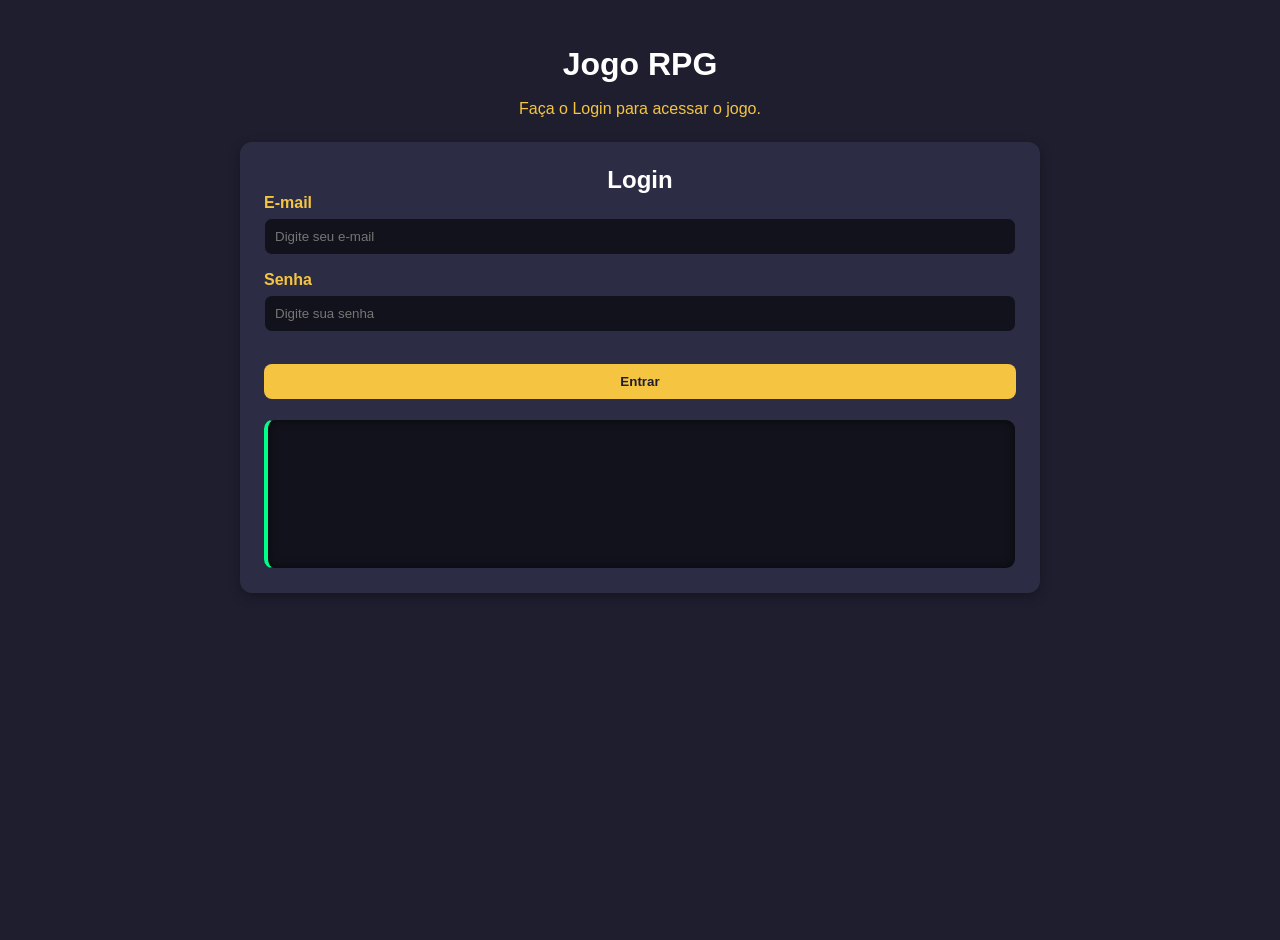
<file: index.html>
<!DOCTYPE html>
<html lang="pt-br">
<head>
    <meta charset="UTF-8">
    <meta name="viewport" content="width=device-width, initial-scale=1.0">
    <title>Login - Jogo RPG</title>
    <link rel="stylesheet" href="assets/css/style.css">
</head>
<body>
    <main class="container">
        <h1>Jogo RPG</h1>
        <p>Faça o Login para acessar o jogo.</p>
        <section class="box">
            <h2>Login</h2>
            <form id="formlogin">
                <div class="form-group">
                    <label for="email">E-mail</label>
                    <input type="email" name="email" id="email" placeholder="Digite seu e-mail"/>
                </div>
                <div class="form-group">
                    <label for="senha">Senha</label>
                    <input type="password" name="senha" id="senha" placeholder="Digite sua senha"/>
                </div>
                <button type="submit">Entrar</button>
            </form>
            <pre id="saida"></pre>
        </section>
    </main>
    <script src="./src/data/usuariosMock.js"></script>
    <script src="./src/controller/loginController.js"></script>
</body>
</html>
</file>
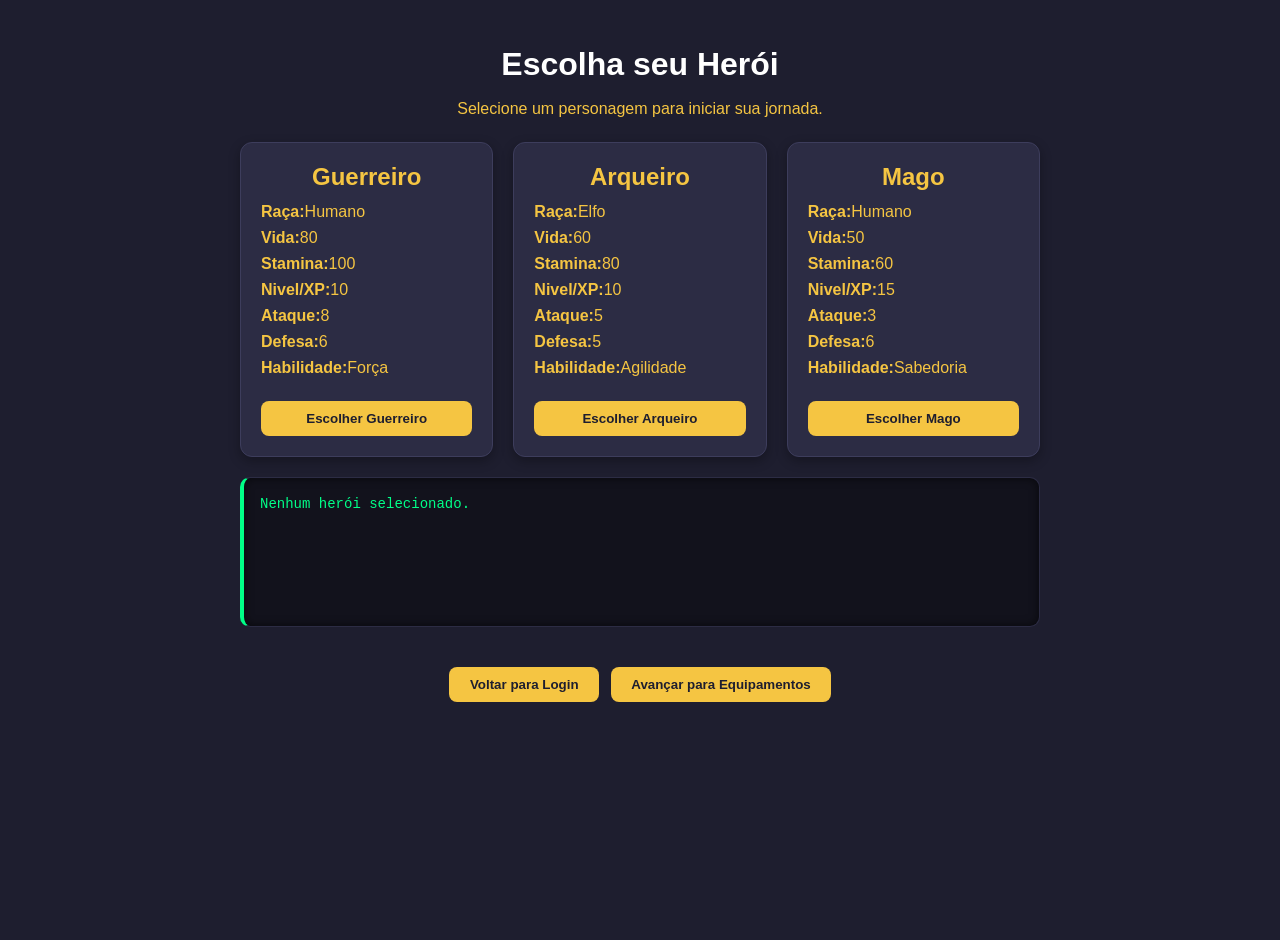
<file: batalha.html>
<!DOCTYPE html>
<html lang="pt-br">
<head>
    <meta charset="UTF-8">

    <meta
        name="viewport"
        content="width=device-width, initial-scale=1.0"
    >

    <title>Batalha - Jogo RPG</title>

    <link rel="stylesheet" href="./assets/css/style.css">
</head>

<body>
    <main class="container batalha-container">
        <h1>⚔️ Batalha RPG - Etapa 15</h1>
        <p> Escolha sua ação antes que o tempo do turno termine. </p>

        <section class="painel-tempo">
            <div><strong>Round:</strong> <span id="roundAtual">1</span></div>
            <div><strong>Tempo do Turno:</strong> <span id="tempoTurno">10</span></div>
            <div><strong>Tempo da Batalha:</strong> <span id="tempoTotal">2:00</span></div>
        </section>

        <section class="arena-batalha">
            <article id="cardJogador" class="card-batalha"></article>
            <div class="versus">VS</div>
            <article id="cardAdversario" class="card-batalha"></article>
        </section>

        <section class="box">
            <h2>Escolha sua ação</h2>
            <div class="selecao-especial">
                <label for="selectEspecial">Habilidade Especial:</label>
                <select id="selectEspecial"></select>
            </div>
            <div class="acoes-batalha">
                <button id="btnAtaque" class="btn-acao" type="button">⚔️ Ataque</button>
                <button id="btnEspecial" class="btn-acao" type="button">✨ Usar Especial</button>
                <button id="btnDefesa" class="btn-acao" type="button">🛡️ Defesa</button>
                <button id="btnPocao" class="btn-acao" type="button">🧪 Usar <span id="nomePocao">Poção</span></button>
            </div>
        </section>

        <section class="box">
            <h2>Histórico de Batalha</h2>
            <pre id="logBatalha"></pre>
        </section>

        <section id="resultadoBatalha" class="resultado-batalha oculto"></section>
        <div class="acoes">
            <a id="linkResultado" class="oculto" href="./resultado.html"><button type="button">Ver Resultado Completo</button></a>
            <a href="./herois.html"><button type="button">Reiniciar Seleção</button></a>
            <a href="./index.html">Sair</a>
        </div>
    </main>

    <!-- MODELS DOS HERÓIS -->
    <script src="./src/model/Heroi.js"></script>
    <script src="./src/model/Guerreiro.js"></script>
    <script src="./src/model/Arqueiro.js"></script>
    <script src="./src/model/Mago.js"></script>

    <!-- MODELS DOS EQUIPAMENTOS -->
    <script src="./src/model/Equipamento.js"></script>
    <script src="./src/model/Arma.js"></script>
    <script src="./src/model/Armadura.js"></script>
    <script src="./src/model/Pocao.js"></script>

    <!-- MODEL DA BATALHA -->
    <script src="./src/model/Batalha.js"></script>

    <!-- DADOS MOCKADOS -->
    <script src="./src/data/heroisMock.js"></script>
    <script src="./src/data/equipamentosMock.js"></script>

    <!-- VIEW -->
    <script src="./src/view/BatalhaView.js"></script>

    <!-- CONTROLLER -->
    <script src="./src/controller/batalhaController.js"></script>
</body>
</html>
</file>
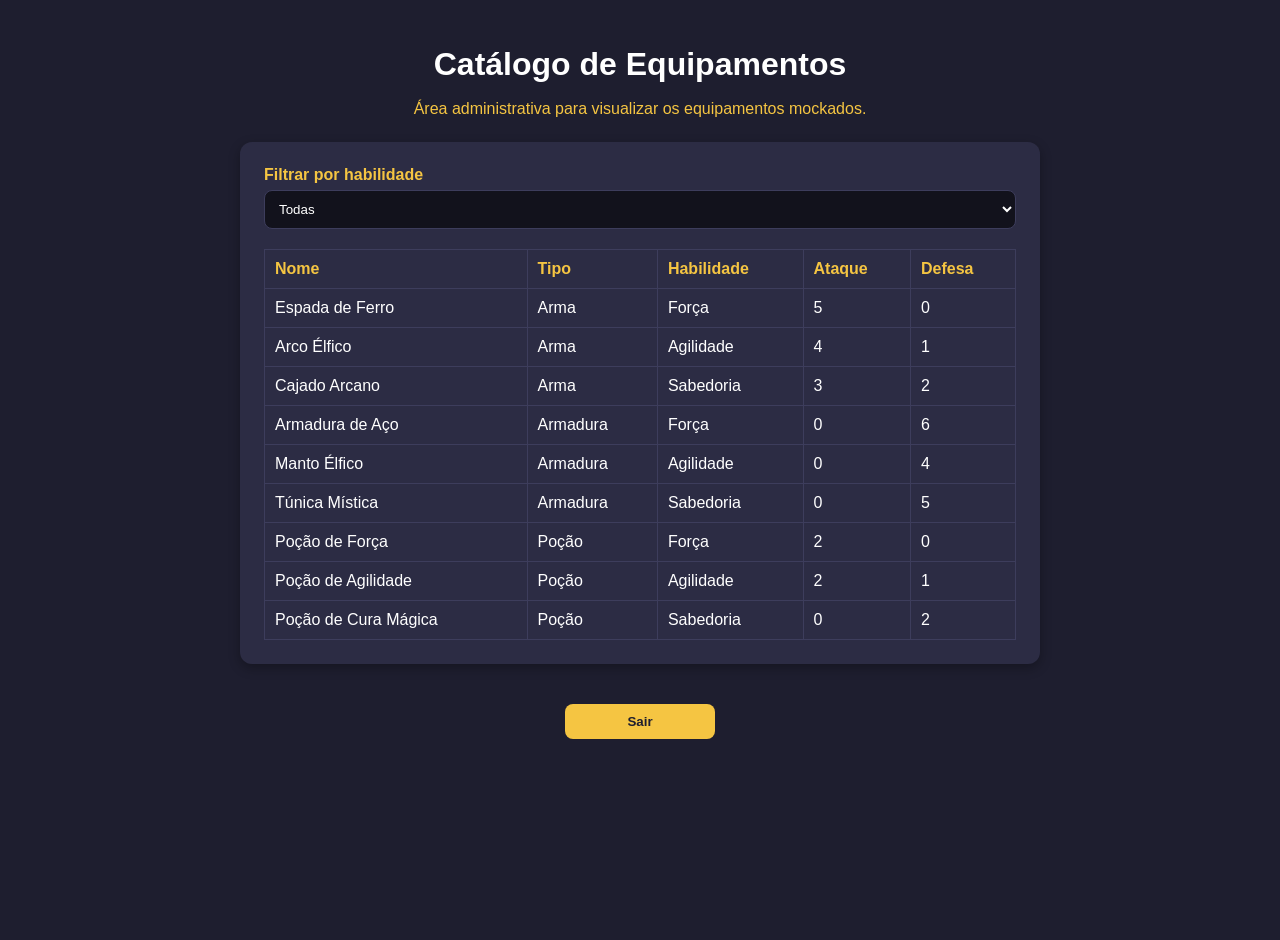
<file: equipamentos.html>
<!DOCTYPE html>
<html lang="pt-br">
<head>
    <meta charset="UTF-8">
    <meta name="viewport" content="width=device-width, initial-scale=1.0">
    <title>Equipamentos - Jogo RPG</title>
    <link rel="stylesheet" href="./assets/css/style.css">
</head>
<body>
    <main class="container">
        <h1>Catálogo de Equipamentos</h1>
        <p>Área administrativa para visualizar os equipamentos mockados.</p>

        <section class="box">
            <div class="form-group">
                <label for="filtroHabilidade">Filtrar por habilidade</label>
                <select id="filtroHabilidade">
                    <option value="Todas">Todas</option>
                    <option value="Força">Força</option>
                    <option value="Agilidade">Agilidade</option>
                    <option value="Sabedoria">Sabedoria</option>
                </select>
            </div>

            <div class="tabela-container">
                <table>
                    <thead>
                        <tr>
                            <th>Nome</th>
                            <th>Tipo</th>
                            <th>Habilidade</th>
                            <th>Ataque</th>
                            <th>Defesa</th>
                        </tr>
                    </thead>
                    <tbody id="corpoTabela"></tbody>
                </table>
            </div>
        </section>

        <div class="acoes">
            <a href="./index.html"><button type="button">Sair</button></a>
        </div>
    </main>

    <script src="./src/model/Equipamento.js"></script>
    <script src="./src/model/Arma.js"></script>
    <script src="./src/model/Armadura.js"></script>
    <script src="./src/model/Pocao.js"></script>
    <script src="./src/data/equipamentosMock.js"></script>
    <script src="./src/controller/equipamentosController.js"></script>
</body>
</html>
</file>
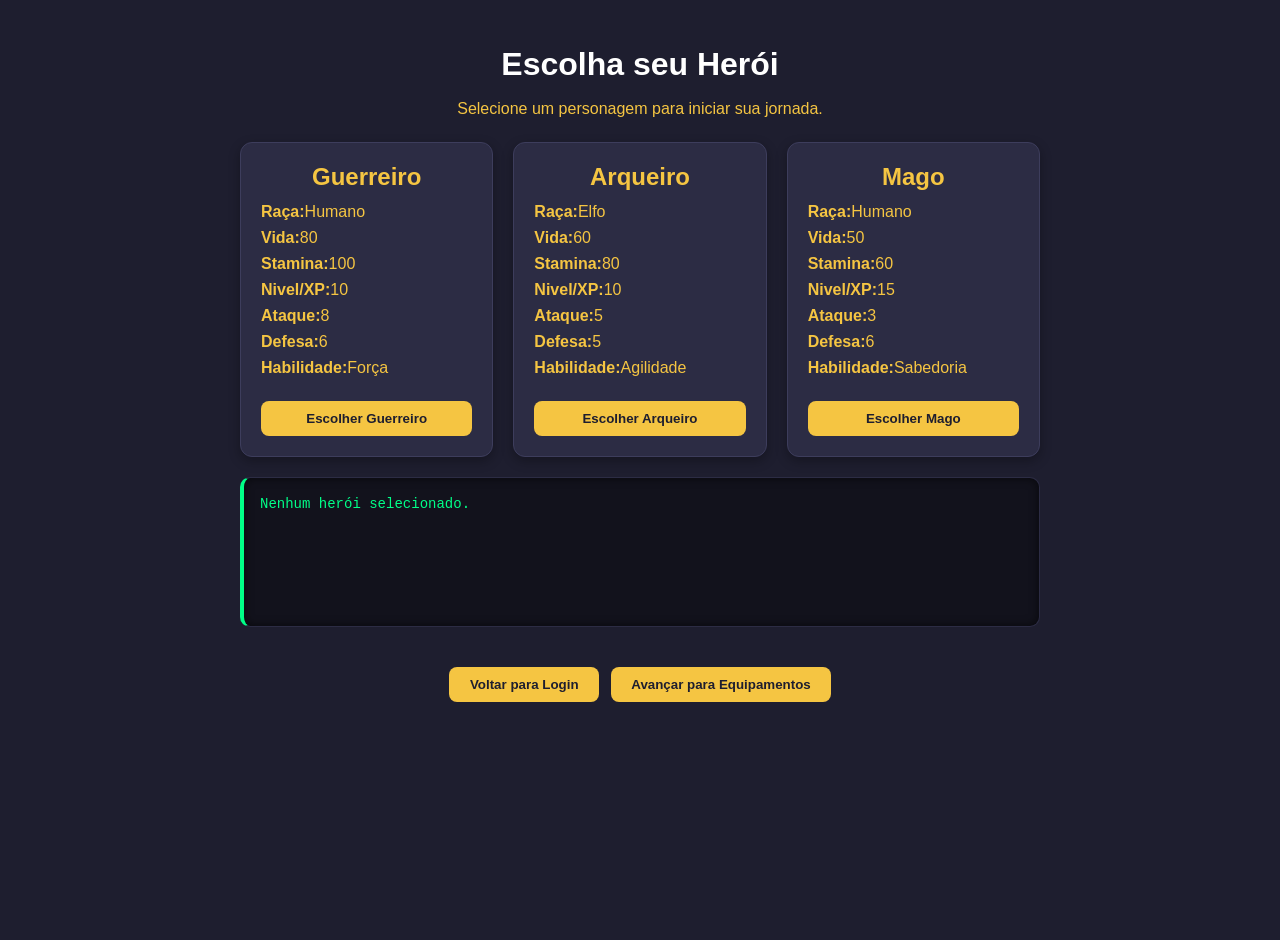
<file: herois.html>
<!DOCTYPE html>
<html lang="pt-br">
<head>
    <meta charset="UTF-8">
    <meta name="viewport" content="width=device-width, initial-scale=1.0">
    <title>Seleção de Herói - Jogo RPG</title>
    <link rel="stylesheet" href="./assets/css/style.css">
</head>
<body>
    <main class="container">
        <h1>Escolha seu Herói</h1>
        <p>Selecione um personagem para iniciar sua jornada.</p>

        <section id="listaHerois" class="cards-container"></section>
        <pre id="saida">Nenhum herói selecionado.</pre>

        <div class="acoes">
            <a href="./index.html"><button type="button">Voltar para Login</button></a>
            <button id="btnAvancar" type="button" disabled>Avançar para Equipamentos</button>
        </div>
    </main>

    <script src="./src/model/Heroi.js"></script>
    <script src="./src/model/Guerreiro.js"></script>
    <script src="./src/model/Arqueiro.js"></script>
    <script src="./src/model/Mago.js"></script>
    <script src="./src/data/heroisMock.js"></script>
    <script src="./src/view/HeroiView.js"></script>
    <script src="./src/controller/heroiController.js"></script>
</body>
</html>
</file>
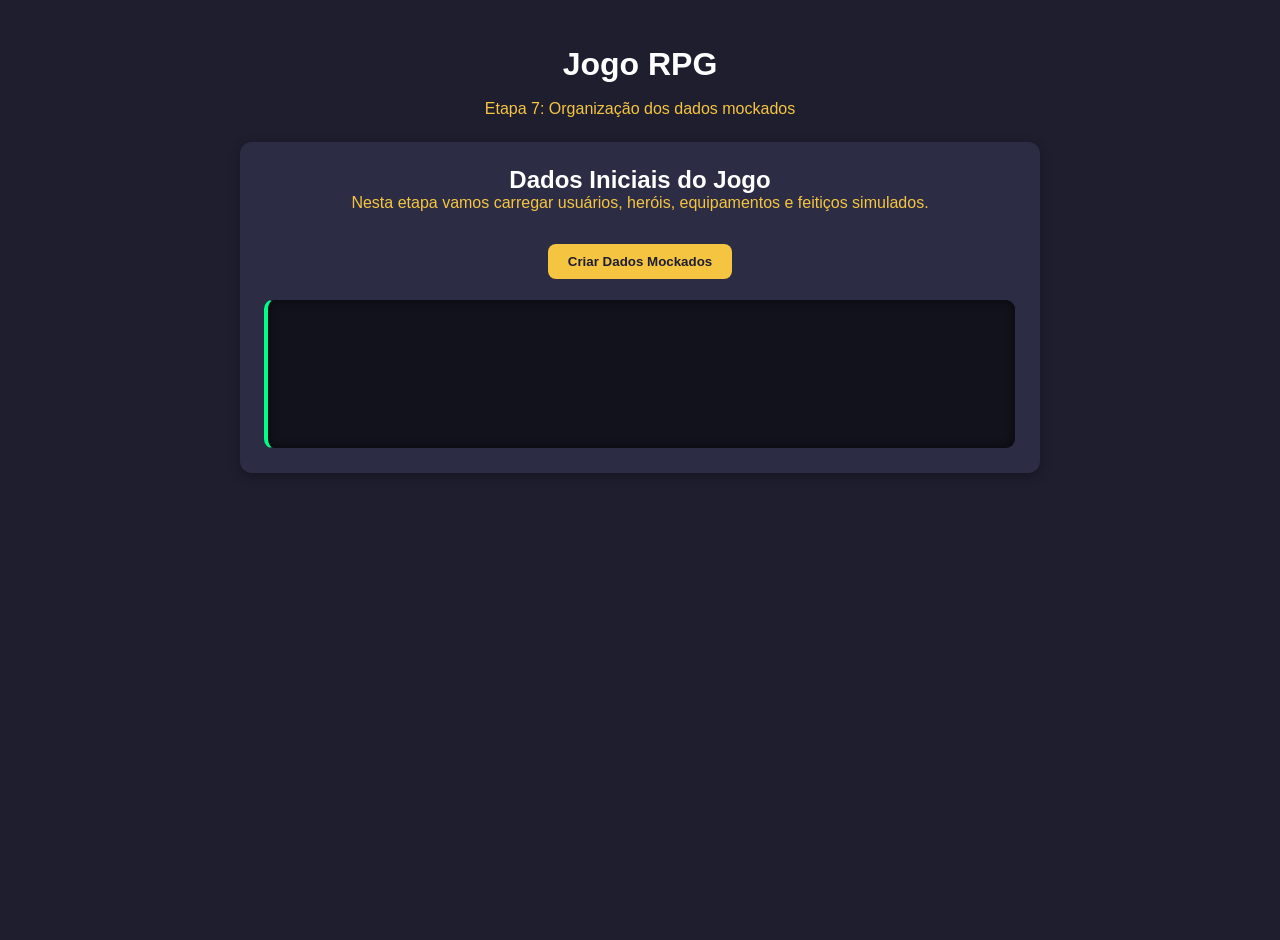
<file: index2.html>
<!DOCTYPE html>
<html lang="pt-br">
<head>
    <meta charset="UTF-8">
    <meta http-equiv="X-UA-Compatible" content="IE=edge">
    <meta name="viewport" content="width=device-width, initial-scale=1.0">
    <title>Jogo RPG</title>
    <link rel="stylesheet" href="./assets/css/style.css">
</head>
<body>
    <main class="container">
        <h1>Jogo RPG</h1>
        <p>Etapa 7: Organização dos dados mockados</p>
        <section class="box">
            <h2>Dados Iniciais do Jogo</h2>
            <p>Nesta etapa vamos carregar usuários, heróis, equipamentos e feitiços simulados.</p>
            <button id="btnCriarHeroi">Criar Dados Mockados</button>
            <pre id="saida"></pre>
        </section>
    </main>
    <script src="./src/model/Heroi.js"></script>
    <script src="./src/model/Guerreiro.js"></script>
    <script src="./src/model/Arqueiro.js"></script>
    <script src="./src/model/Mago.js"></script>
    <script src="./src/model/Equipamento.js"></script>
    <script src="./src/model/Arma.js"></script>
    <script src="./src/model/Armadura.js"></script>
    <script src="./src/model/Pocao.js"></script>
    <script src="./src/model/Feitico.js"></script>
    <script src="./src/model/Efeito.js"></script>
    <script src="./src/model/Batalha.js"></script>
    
    <script src="./src/data/usuariosMock.js"></script>
    <script src="./src/data/heroisMock.js"></script>
    <script src="./src/data/equipamentosMock.js"></script>
    <script src="./src/data/feiticosMock.js"></script>


    <script src="./src/controller/appController.js"></script>
</body>
</html>
</file>
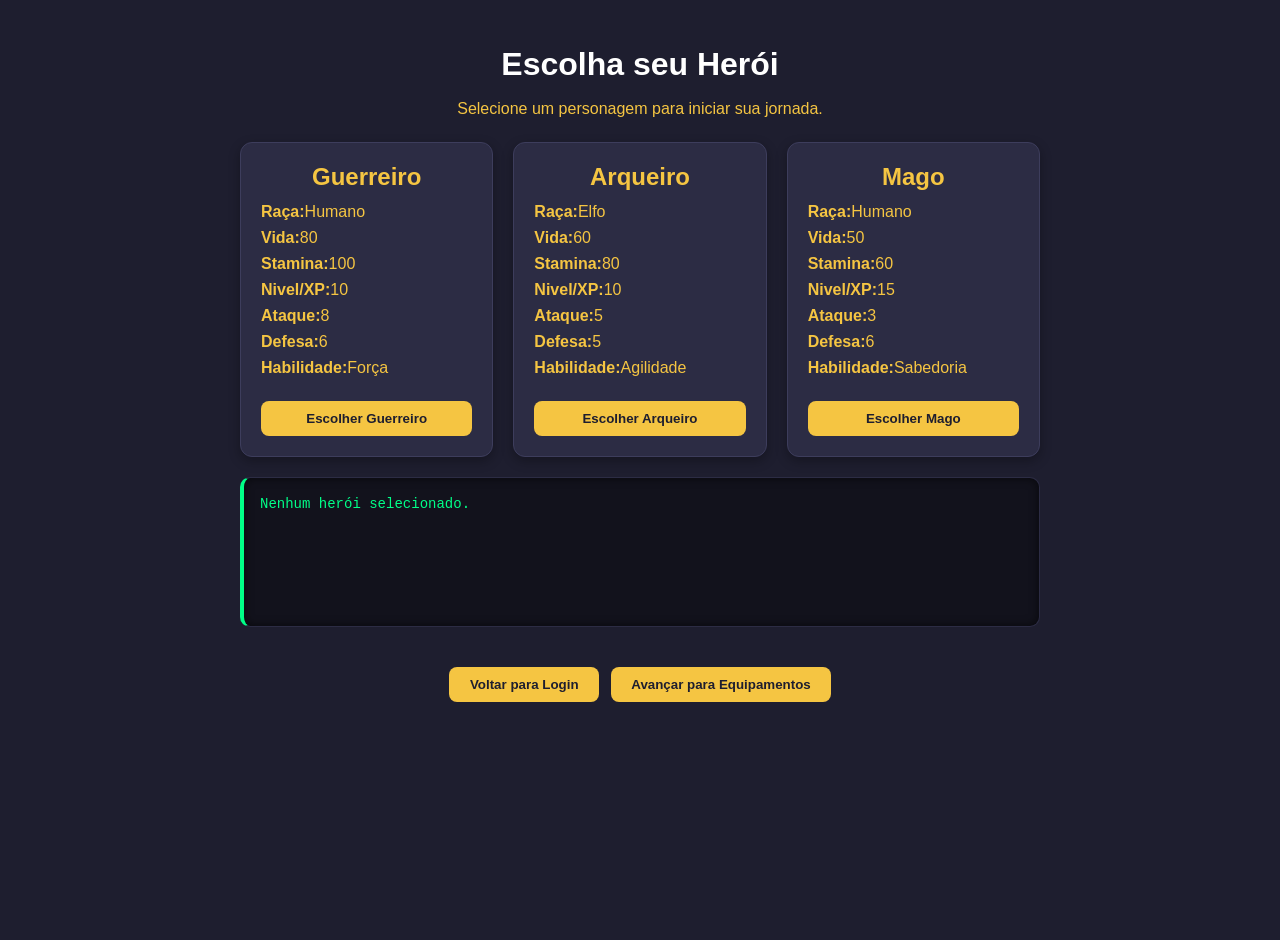
<file: resultado.html>
<!DOCTYPE html>
<html lang="pt-br">
<head>
    <meta charset="UTF-8">
    <meta name="viewport" content="width=device-width, initial-scale=1.0">
    <title>Resultado - Jogo RPG</title>
    <link rel="stylesheet" href="./assets/css/style.css">
</head>
<body>
    <main class="container resultado-container">
        <h1> 🏆 Resultado da Batalha</h1>
        <section id="resumoResultado" class="box"></section>
        <div class="acoes">
            <button id="btnJogarNovamente" type="button">Jogar Novamente</button>
            <a href="./index.html"><button type="button">Sair</button></a>
        </div>
    </main>
    <script src="./src/view/ResultadoView.js"></script>
    <script src="./src/controller/resultadoController.js"></script>
    
</body>
</html>
</file>
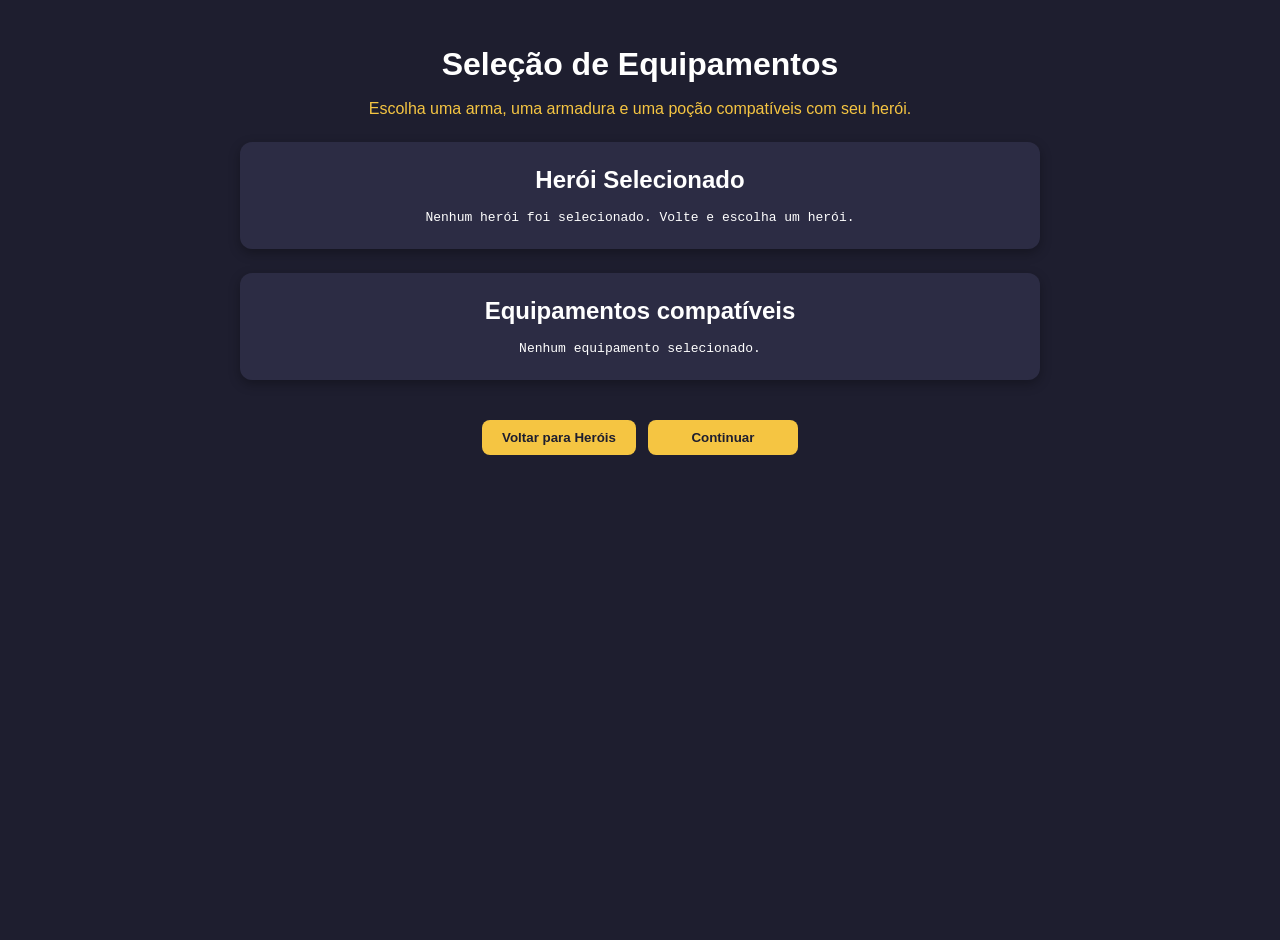
<file: selecao-equipamento.html>
<!DOCTYPE html>
<html lang="pt-br">
<head>
    <meta charset="UTF-8">
    <meta name="viewport" content="width=device-width, initial-scale=1.0">
    <title>Seleção de Equipamentos - Jogo RPG</title>
    <link rel="stylesheet" href="./assets/css/style.css">
</head>
<body>
    <main class="container">
        <h1>Seleção de Equipamentos</h1>
        <p>Escolha uma arma, uma armadura e uma poção compatíveis com seu herói.</p>

        <section class="box">
            <h2>Herói Selecionado</h2>
            <pre id="saidaHeroi"></pre>
        </section>

        <section class="box">
            <h2>Equipamentos compatíveis</h2>
            <form id="formEquipamentos">
                <div class="form-group">
                    <label for="arma">Arma</label>
                    <select id="arma" required></select>
                </div>

                <div class="form-group">
                    <label for="armadura">Armadura</label>
                    <select id="armadura" required></select>
                </div>

                <div class="form-group">
                    <label for="pocao">Poção</label>
                    <select id="pocao" required></select>
                </div>

                <button type="submit">Salvar Equipamentos</button>
            </form>

            <pre id="saidaEquipamentos">Nenhum equipamento selecionado.</pre>
        </section>

        <div class="acoes">
            <a href="./herois.html"><button type="button">Voltar para Heróis</button></a>
            <button id="btnBatalha" type="button" disabled>Continuar</button>
        </div>
    </main>

    <script src="./src/model/Equipamento.js"></script>
    <script src="./src/model/Arma.js"></script>
    <script src="./src/model/Armadura.js"></script>
    <script src="./src/model/Pocao.js"></script>
    <script src="./src/data/equipamentosMock.js"></script>
    <script src="./src/view/EquipamentoView.js"></script>
    <script src="./src/controller/selecaoEquipamentoController.js"></script>
</body>
</html>
</file>
<file: assets/css/style.css>
*{
    margin: 0;
    padding: 0;
    box-sizing: border-box;
}

body{
    font-family: Arial, Helvetica, sans-serif;
    background-color: #1e1e2f;
    color: #ffffff;
    min-height: 100vh;
}

.container{
    width: 90%;
    max-width: 800px;
    margin: 40px auto;
    text-align: center;
}

h1{
    margin-bottom: 12px;
    line-height: 1.5;
}

p{
    margin-bottom: 16px;
    color: #f5c542;
}

.box{
    background-color: #2c2c44;
    padding: 24px;
    border-radius: 12px;
    margin-top: 24px;
    box-shadow: 0 4px 12px rgba(0, 0, 0, 0.3);
}

button{
    margin-top: 16px;
    padding: 10px 20px;
    border: none;
    border-radius: 8px;
    background-color: #f5c542;
    color: #1e1e2f;
    font-weight: bold;
    cursor: pointer;
}

button:hover{
    opacity: 0.9;
}

#saida{
    margin-top: 20px;
    padding: 16px;
    background-color: #12121c;
    color: #00ff88;
    border-radius: 10px;
    border: 1px solid #2c2c44;
    text-align: left;
    font-family: 'Courier New', Courier, monospace;
    font-size: 14px;
    white-space: pre-wrap; /*Mantém quebra de linha*/
    line-height: 1.5;
    min-height: 150px;
    box-shadow: inset 0 0 10px rgba(0, 0, 0, 0.6);

}

.form-group{
    margin-bottom: 16px;
    text-align: left;
}

.form-group label{
    display: block;
    margin-bottom: 6px;
    font-weight: bold;
    color: #f5c542;
}

.form-group input{
    width: 100%;
    padding: 10px;
    border: 1px solid #2c2c44;
    border-radius: 8px;
    background-color: #12121c;
    color: #ffffff;
    outline: none;
}

.form-group input:focus{
    border-color: #f5c542;
}

form button{
    width: 100%;
}

.cards-container{
    display: grid;
    grid-template-columns: repeat(auto-fit,minmax(220px, 1fr));
    gap: 20px;
    margin-top: 24px;
}

.card-heroi{
    background-color: #2c2c44;
    border: 1px solid #3D3d5c;
    border-radius: 12px;
    padding: 20px;
    text-align: left;
    box-shadow: 0 4px 12px rgba(0, 0, 0, 0.3);
}

.card-heroi h2{
    color:#f5c542;
    margin-bottom: 12px;
    text-align: center;
}

.card-heroi p{
    margin-bottom: 8px;
}

.card-heroi button{
    width: 100%;
}
select {
    width: 100%;
    padding: 10px;
    border: 1px solid #3d3d5c;
    border-radius: 8px;
    background-color: #12121c;
    color: #ffffff;
}

.acoes {
    display: flex;
    flex-wrap: wrap;
    gap: 12px;
    justify-content: center;
    margin-top: 20px;
}

.acoes a {
    text-decoration: none;
}

.mensagem-sucesso {
    color: #00ff88;
}

.mensagem-erro {
    color: #ff6b6b;
}

.tabela-container {
    overflow-x: auto;
    margin-top: 20px;
}

table {
    width: 100%;
    border-collapse: collapse;
    background-color: #2c2c44;
}

th, td {
    border: 1px solid #3d3d5c;
    padding: 10px;
    text-align: left;
}

th {
    color: #f5c542;
}

.acoes{
    display: flex;
    gap: 12px;
    justify-content: center;
    flex-wrap: wrap;
    margin-top: 24px;
}

.acoes a{
    text-decoration: none;
}

.acoes button{
    min-width: 150px;
}

.box pre {
    margin-top: 16px;
}

#saidaComparacao{
    border-left: 4px solid #f5c542;
}

#saida{
    border-left: 4px solid #00ff88;
}

/* ======================================================
   ETAPA 14 — BATALHA INTERATIVA
   ====================================================== */

.batalha-container {
    max-width: 1100px;
}

.painel-round {
    display: inline-block;
    margin: 20px 0;
    padding: 10px 18px;
    background-color: #2c2c44;
    border: 1px solid #f5c542;
    border-radius: 8px;
    color: #f5c542;
}

.arena-batalha {
    display: grid;
    grid-template-columns: 1fr auto 1fr;
    gap: 20px;
    align-items: stretch;
    margin-top: 24px;
}

.card-batalha {
    background-color: #2c2c44;
    border: 1px solid #3d3d5c;
    border-radius: 12px;
    padding: 22px;
    text-align: left;
    box-shadow: 0 4px 12px rgba(0, 0, 0, 0.3);
}

.card-batalha h2,
.card-batalha h3 {
    color: #f5c542;
    margin-bottom: 12px;
    text-align: center;
}

.card-batalha p {
    color: #ffffff;
    margin-bottom: 8px;
}

.valor-vida {
    color: #00ff88;
    font-weight: bold;
}

.versus {
    align-self: center;
    color: #f5c542;
    font-weight: bold;
    font-size: 28px;
}

.acoes-batalha {
    display: flex;
    justify-content: center;
    flex-wrap: wrap;
    gap: 12px;
}

.btn-acao {
    min-width: 170px;
}

.btn-acao:disabled {
    cursor: not-allowed;
    opacity: 0.5;
}

#logBatalha {
    margin-top: 16px;
    padding: 16px;
    background-color: #12121c;
    color: #00ff88;
    border-radius: 10px;
    text-align: left;
    white-space: pre-wrap;
    line-height: 1.5;
    max-height: 360px;
    overflow-y: auto;
}

.resultado-batalha {
    margin-top: 24px;
    padding: 24px;
    border: 2px solid #f5c542;
    border-radius: 12px;
    background-color: #2c2c44;
    color: #f5c542;
    font-size: 22px;
    font-weight: bold;
}

.oculto {
    display: none;
}

#barraVida{
    width: 25vw;
    height: 25vh;
    background-size: contain;
    background-repeat: no-repeat;
}

#cenarioBatalha {
    width: 90vw;
    height: 55vh;

    border-radius: 10px;

    background-image: url("../images/cenarioBatalha.jpeg");
    background-size: cover;
    background-position: center;
    background-repeat: no-repeat;

    margin-top: 25px;
}

@media (min-width: 720px) {
    #cenarioBatalha {
        width: 80vw;
        height: 65vh;
    }
}

@media (min-width: 1080px) {
    #cenarioBatalha {
        width: 75vw;
        height: 75vh;
    }
}

@media (min-width: 1440px) {
    #cenarioBatalha {
        width: 70vw;
        height: 80vh;
    }
}

@media (max-width: 760px) {
    .arena-batalha {
        grid-template-columns: 1fr;
    }

    .versus {
        text-align: center;
    }
}

/* ===========================================================
   ETAPA 15 - TEMPO, ESPECIAIS, POCAO E RESULTADO 
   =========================================================== */

.painel-tempo{
    display: flex;
    justify-content: center;
    flex-wrap: wrap;
    gap: 14px;
    margin: 20px 0;
}
.painel-tempo > div {
    padding: 10px 16px;
    background-color: #2c2c44;
    border: 1px solid #f5c542;
    border-radius: 8px;
    color: #f5c542;
}
.selecao-especial {
    margin-bottom: 16px;
}
.selecao-especial label {
    display: block;
    margin-bottom: 6px;
    font-weight: bold;
}
.selecao-especial select {
    min-width: 260px;
    padding: 10px;
    border-radius: 8px;
}
.resultado-container {
    max-width: 760px;
}
#resumoResultado h2,
#resumoResultado h3{
    color: #f5c542;
    margin: 12px 0;
}
</file>
